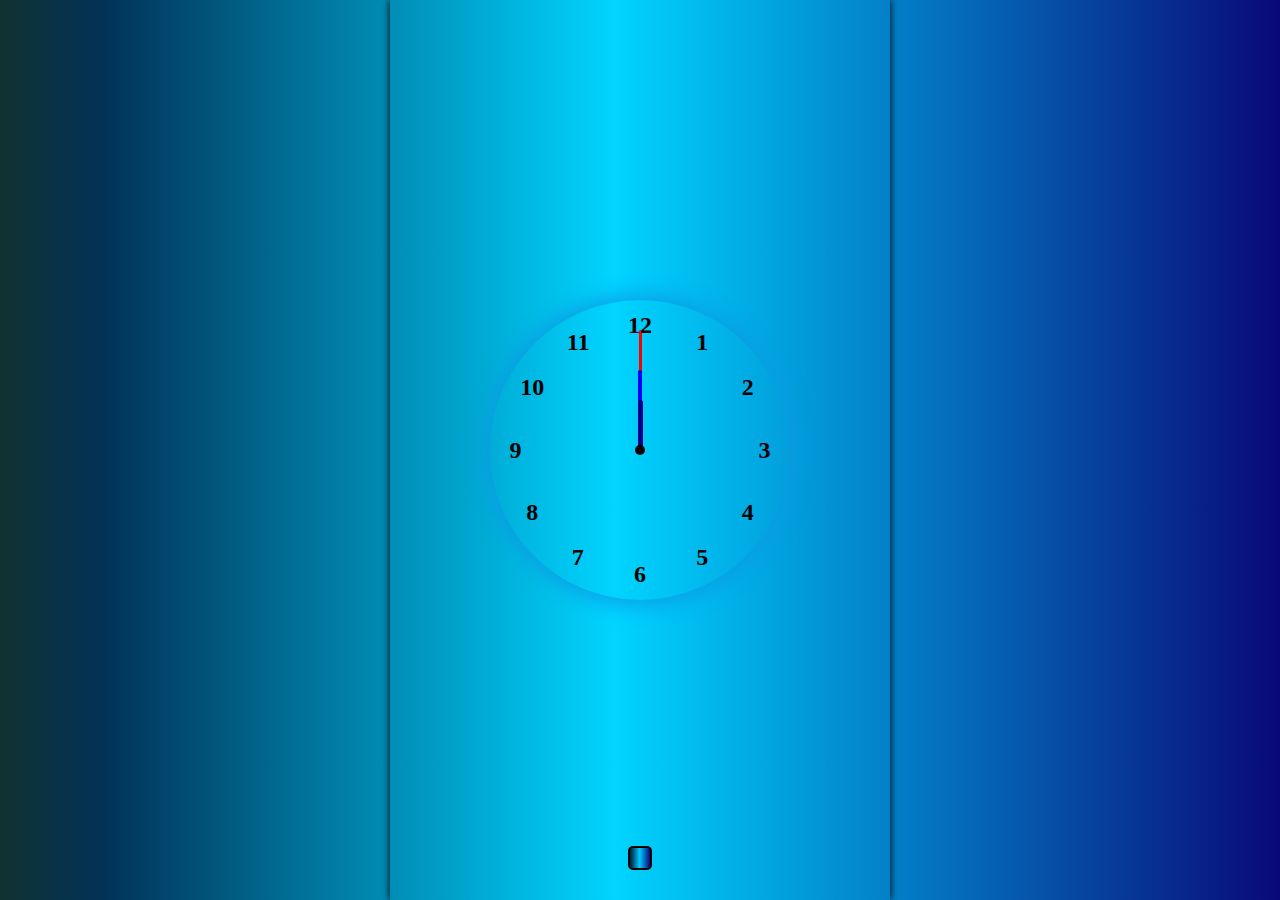
<file: Analogue and Digital Clock/index.html>
<!DOCTYPE html>
<html lang="en">
<head>
    <meta charset="UTF-8" />
    <meta name="viewport" content="width=device-width, initial-scale=1.0" />
    <title>Clock</title>
    <link rel="stylesheet" href="styles.css" />
</head>
<body>
    <div class="container">
        <div class="clock">
            <div class="hand" id="sec" style="--clr:red; "><i></i></div>
            <div class="hand" id="min" style="--clr:blue;"><i></i></div>
            <div class="hand" id="hrs" style="--clr:darkblue;"><i></i></div>
            <span style="--i:1;"><b>1</b></span>
            <span style="--i:2;"><b>2</b></span>
            <span style="--i:3;"><b>3</b></span>
            <span style="--i:4;"><b>4</b></span>
            <span style="--i:5;"><b>5</b></span>
            <span style="--i:6;"><b>6</b></span>
            <span style="--i:7;"><b>7</b></span>
            <span style="--i:8;"><b>8</b></span>
            <span style="--i:9;"><b>9</b></span>
            <span style="--i:10;"><b>10</b></span>
            <span style="--i:11;"><b>11</b></span>
            <span style="--i:12;"><b>12</b></span>
        </div>
        </div>
        <div class="digital">
            <span id="hours"></span >
                <span id="minutes"></span>
                <span id="seconds"></span>
                <span id="am_pm"></span>
        </div>
        
        <script src="index.js"></script>
</body>
</html>
</file>
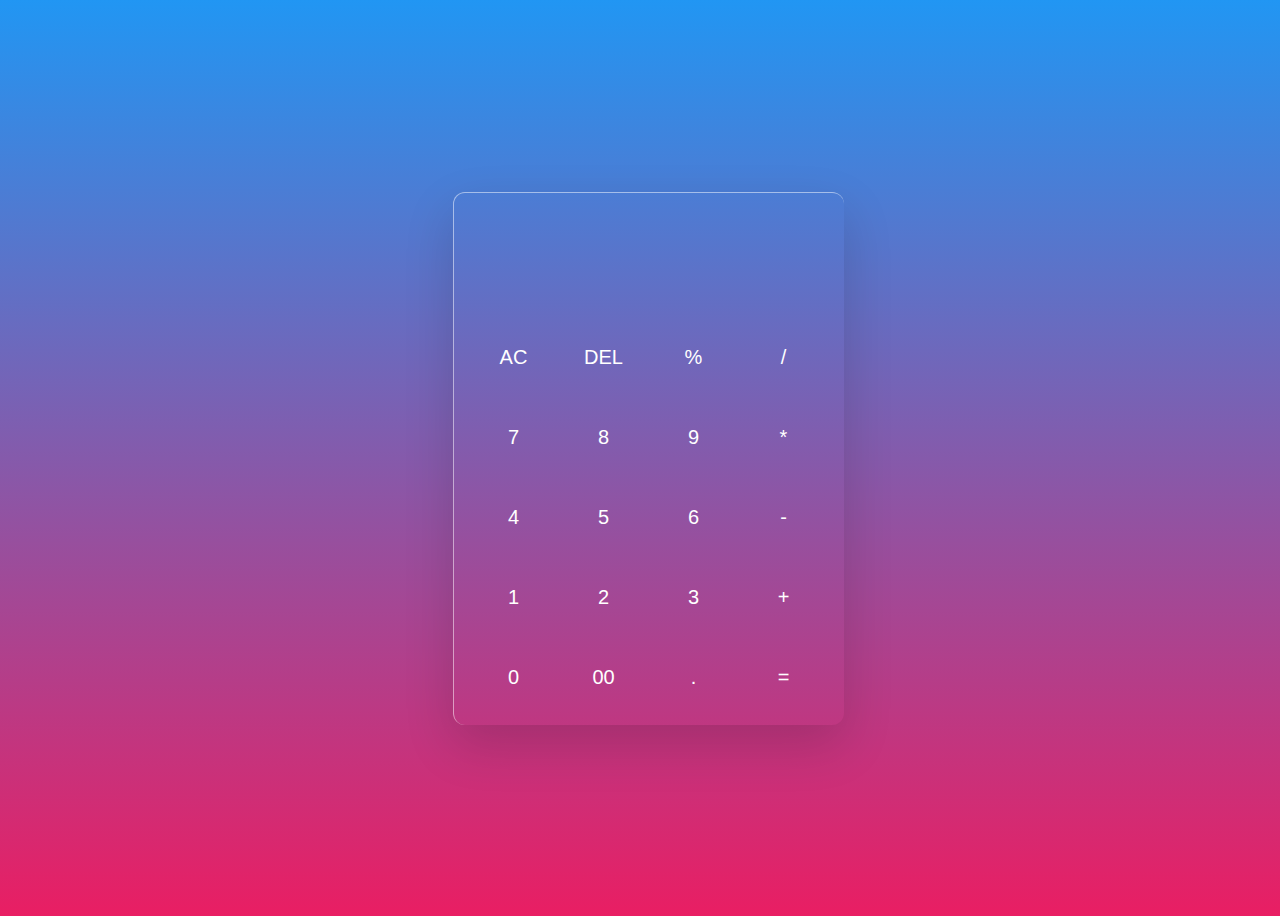
<file: Calculator/index.html>
<!DOCTYPE html>
<html lang="en">
<head>
    <meta charset="UTF-8">
    <meta name="viewport" content="width=device-width, initial-scale=1.0">
    <title>Calculator</title>
    <link rel="stylesheet" href="style.css">
</head>
<body>
    <div class="container">
        <input type="text" class="result" />
        <div class="buttons">
            <button class="button" id="operator">AC</button>
            <button class="button" id="operator">DEL</button>
            <button class="button" id="operator">%</button>
            <button class="button" id="operator">/</button>
            <button class="button" id="7">7</button>
            <button class="button" id="8">8</button>
            <button class="button" id="9">9</button>
            <button class="button" id="operator">*</button>
            <button class="button" id="4">4</button>
            <button class="button" id="5">5</button>
            <button class="button" id="6">6</button>
            <button class="button" id="operator">-</button>
            <button class="button" id="1">1</button>
            <button class="button" id="2">2</button>
            <button class="button" id="3">3</button>
            <button class="button" id="operator">+</button>
            <button class="button" id="0">0</button>
            <button class="button" id="00">00</button>
            <button class="button" id="operator">.</button>
            <button class="button" id="operator" >=</button>
<script src="index.js"></script>
</body>
</html>
</file>
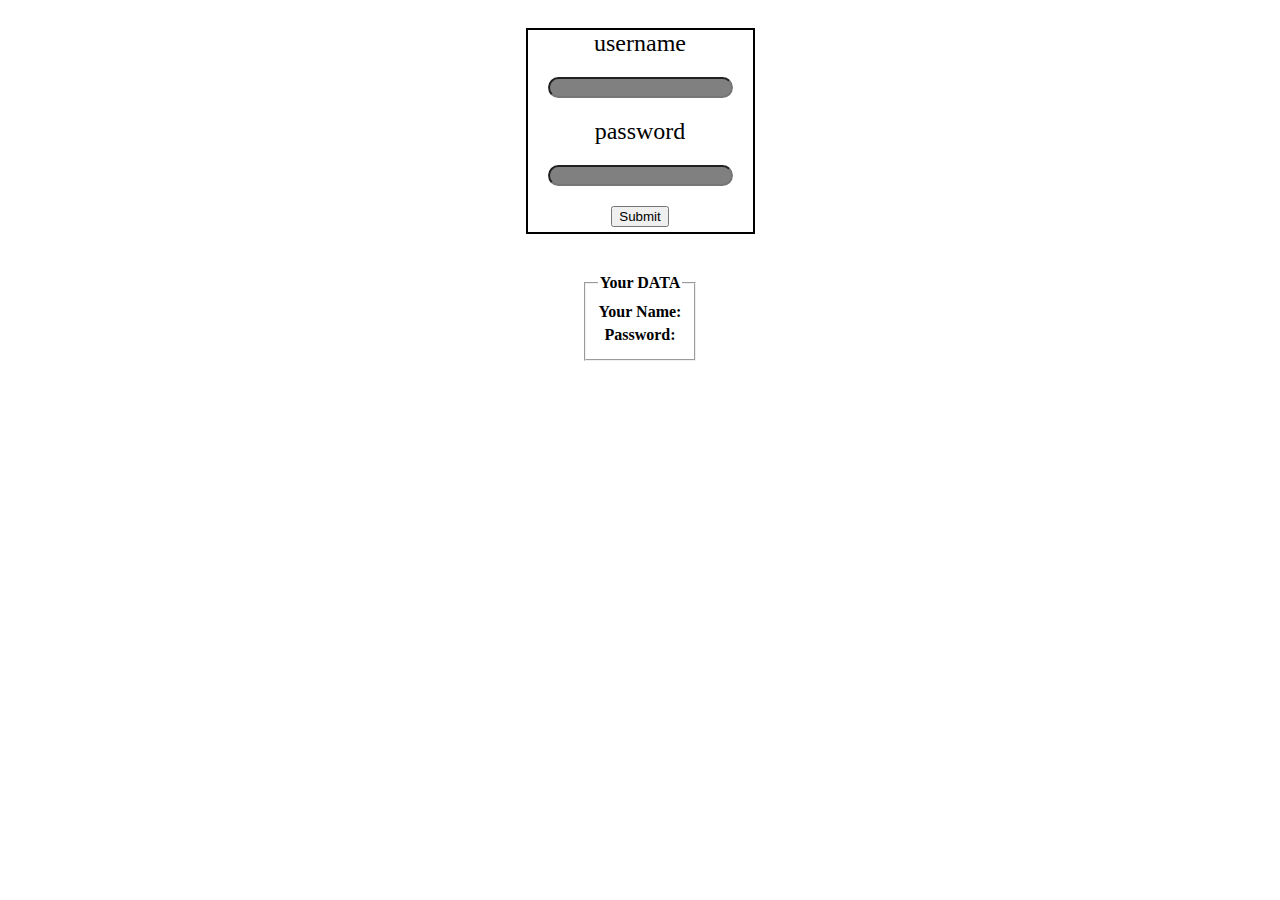
<file: Form data/index.html>
<!DOCTYPE html>
<html lang="en">
<head>
    <meta charset="UTF-8">
    <meta name="viewport" content="width=device-width, initial-scale=1.0">
    <title>Document</title>
    <link rel="stylesheet" href="style.css">
</head>
<body>
    <div>
    <form action="/submit">
        <label for="username">username</label>
        <input type="text" id="username" name="username">
        <label for="password">password</label>
        <input type="password" id="password" name="password">
        <button type="submit">Submit</button>
    </form>
</div>
    <div>
        <fieldset>
            <legend>Your DATA</legend>
            <h2 id="name">Your Name: </h2>
            <h2 id="pass">Password: </h2>
        </fieldset>
    </div>
    <script>
        let form=document.querySelector("form");
        let username=document.querySelector("#username");
        let password=document.querySelector("#password");
        let name=document.querySelector("#name");
        let pass=document.querySelector("#pass");

        form.addEventListener("submit",()=>{
            event.preventDefault();

            const Fname=username.value;
           const Fpass=password.value;

           name.innerText+=Fname;
           pass.innerText+=Fpass;
        })


    </script>
</body>
</html>
</file>
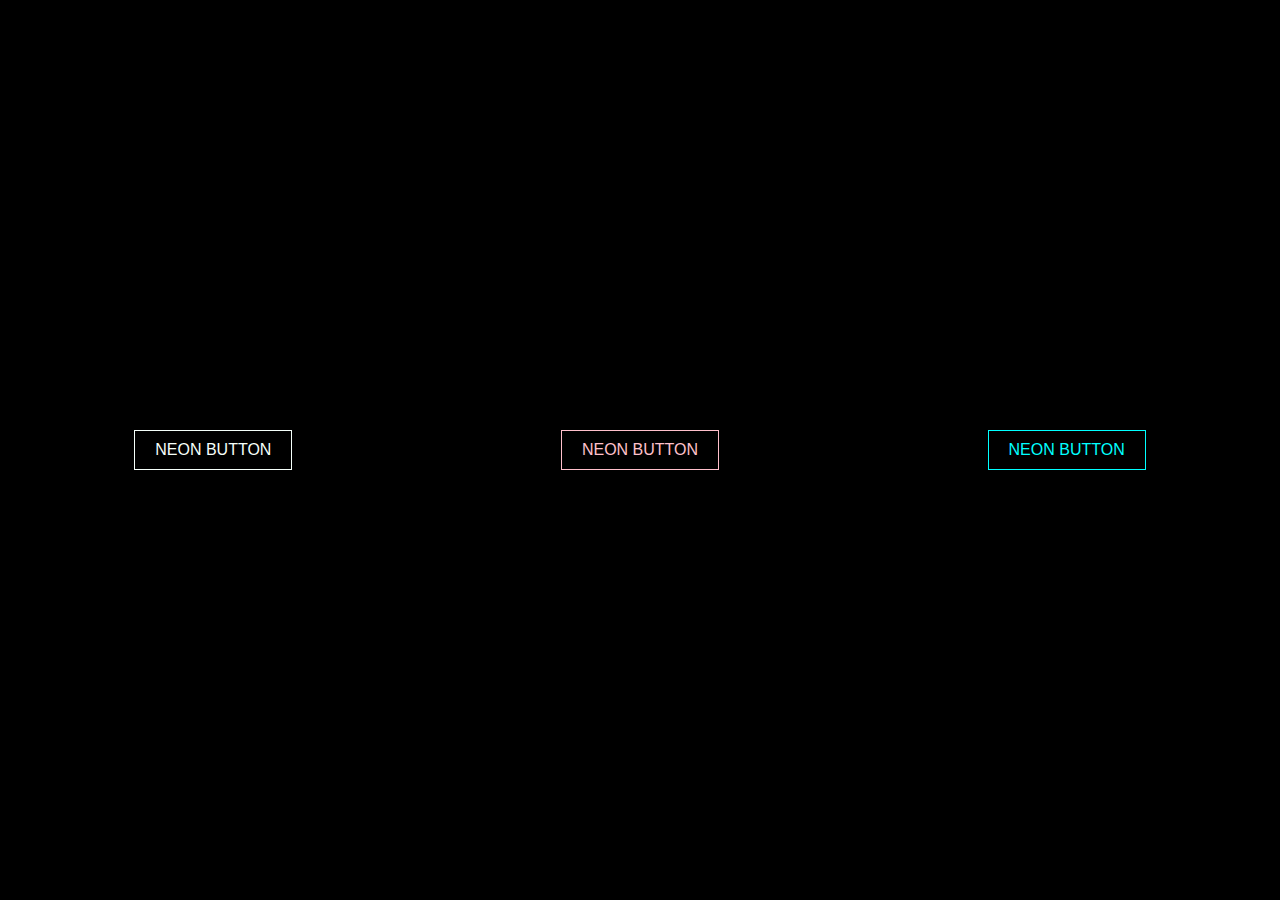
<file: Glowing Buttons/index.html>
<!DOCTYPE html>
<html lang="en">
  <head>
    <meta charset="UTF-8" />
    <meta http-equiv="X-UA-Compatible" content="IE=edge" />
    <meta name="viewport" content="width=device-width, initial-scale=1.0" />
    <title>Glowing Buttons</title>
    <link rel="stylesheet" href="styles.css" />
  </head>
  <body>
      <button class="green glow">NEON BUTTON</button>
      <button class="pink">NEON BUTTON</button>
      <button class="aqua">NEON BUTTON</button>
  </body>
</html>
</file>
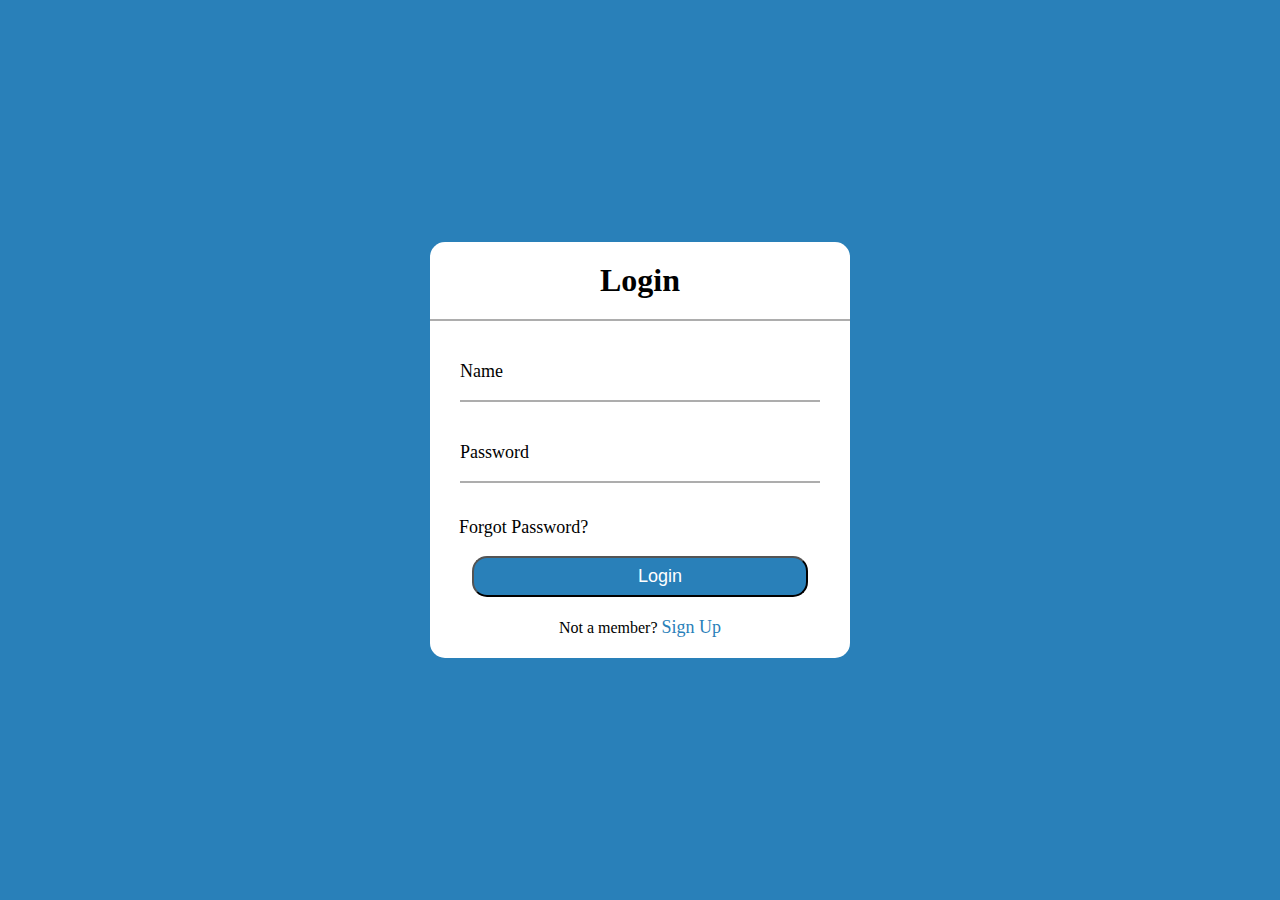
<file: Simple Login Form/index.html>
<!DOCTYPE html>
<html lang="en">
<head>
    <meta charset="UTF-8">
    <meta name="viewport" content="width=device-width, initial-scale=1.0">
    <title>Form</title>
    <link rel="stylesheet" href="style.css">
</head>
<body>
    <div class="container">
        <h1>Login</h1>
        <form action="" class="form">
        <div class="text-field">
            <label for="name">Name</label>
            <input type="text" name="name" id="name">
        </div>
        <div class="text-field">
            <label for="password">Password</label>
            <input type="password" name="password" id="password">
        </div>
        <div class="pass">
            <a href="#">Forgot Password?</a>
        </div>
            <button type="submit">Login</button>
        </form>
            <p>Not a member? <a href="#">Sign Up</a></p>
    </div>
</body>
</html>
</file>
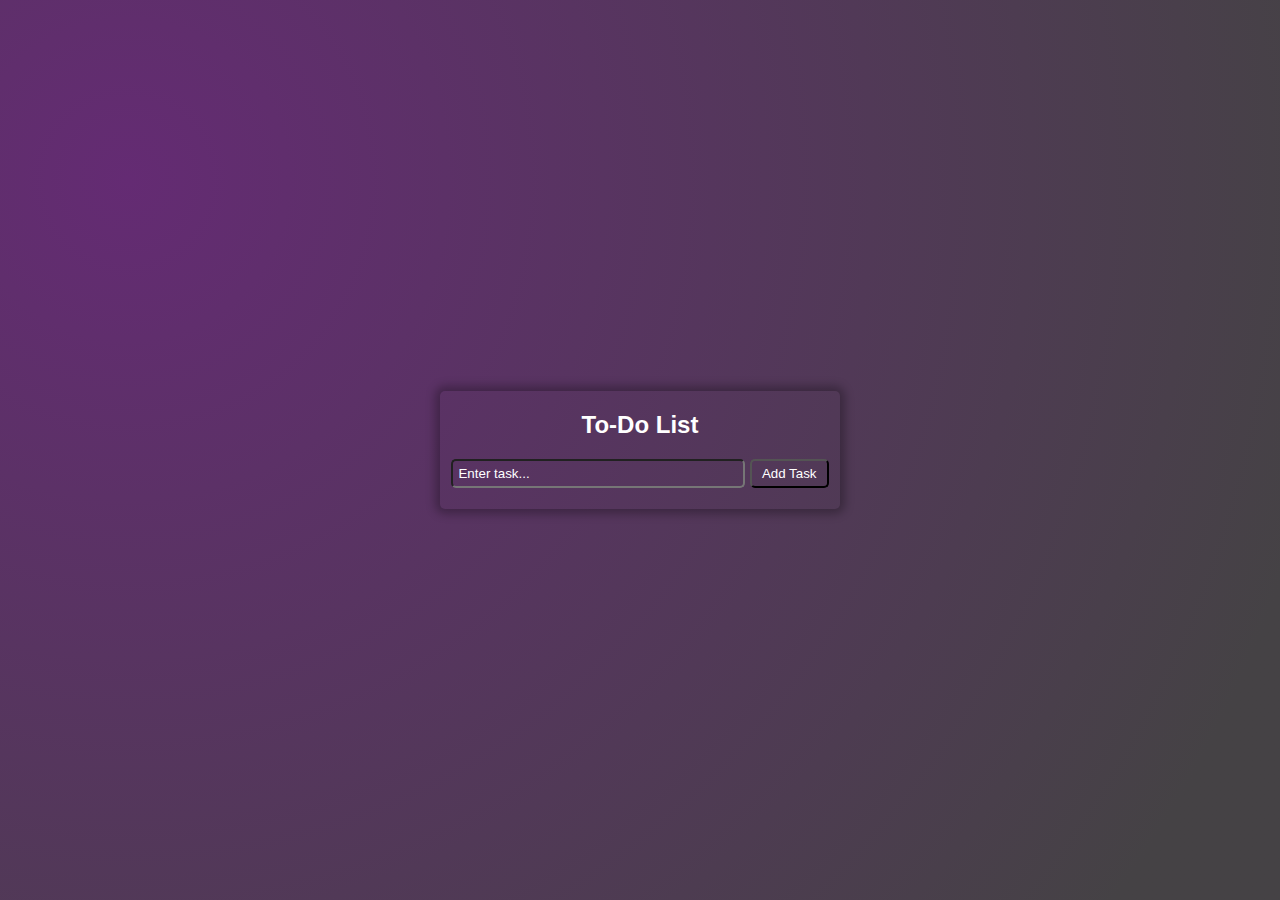
<file: todo/index.html>
<!DOCTYPE html>
<html lang="en">
<head>
<meta charset="UTF-8">
<meta name="viewport" content="width=device-width, initial-scale=1.0">
<title>To-Do List</title>
<style>
  body {
    font-family: Arial, sans-serif;
    background-image: radial-gradient( circle farthest-corner at 10% 20%,  rgba(100,43,115,1) 0%, rgba(4, 0, 4, 0.74) 90% );

    margin: 0;
    padding: 0;
    display: flex;
    justify-content: center;
    align-items: center;
    min-height: 100vh;
  }
  
  .todo-container {
    background-color: transparent;
    box-shadow: 0 0 10px 5px rgba(0, 0, 0, 0.285);
    border-radius: 5px;
    width: 400px;
    max-width: 100%;
    text-align: center;
    color: white;
  }
  
  .todo-item {
    margin-bottom: 10px;
    list-style: none;
    
  }
  #task-list{
    padding: 0;
  }
  .todo-item input[type="text"] {
    flex: 1;
    margin-right: 10px;
    border-radius: 3px;
    padding: 5px;
    color: white;
  }
  .todo-item input[type="text"]:enabled{
    color: black;
  }
  #task-input{
    padding: 5px;
    width: 70%;
    margin-bottom: 5px;
    background: transparent;
    border-radius: 5px;
    color: white;
    outline: none;
  }
  #task-input::placeholder{
    color: white;
  }
  
  button{
    padding: 5px 10px;
    color: white;
    background: transparent;
    border-radius: 5px;
  }
  .todo-item button {
    color: #fff;
    border: none;
    padding: 5px 10px;
    border-radius: 3px;
    cursor: pointer;
    margin: 3px;
  }

  @media (max-width:370px) {
    .todo-item{
      display: flex;
      flex-direction: column;
      align-items: center;
    }
    #todo-form{
      display: flex;
      flex-direction: column;
      justify-content: center;
      align-items: center;
    }
    
  }
</style>
</head>
<body>
<div class="todo-container">
  <h2>To-Do List</h2>
  <form id="todo-form">
    <input type="text" id="task-input" placeholder="Enter task...">
    <button type="submit">Add Task</button>
  </form>
  <ul id="task-list"></ul>
</div>
<script>
  const form = document.getElementById('todo-form');
  const taskInput = document.getElementById('task-input');
  const taskList = document.getElementById('task-list');
  
  form.addEventListener('submit', function(event) {
    event.preventDefault();
    const taskText = taskInput.value.trim();
    if (taskText !== '') {
      addTask(taskText);
      taskInput.value = '';
    }
  });
  
  function addTask(taskText) {
    const li = document.createElement('li');
    li.className = 'todo-item';
    li.innerHTML = `
      <input type="text" value="${taskText}" disabled>
      <button class="edit-btn">Edit</button>
      <button class="remove-btn">Remove</button>
    `;
    taskList.appendChild(li);
  }
  
  taskList.addEventListener('click', function(event) {
    const target = event.target;
    if (target.classList.contains('remove-btn')) {
      target.parentElement.remove();
    } else if (target.classList.contains('edit-btn')) {
      const input = target.parentElement.querySelector('input[type="text"]');
      if (input.disabled) {
        input.disabled = false;
        target.textContent = 'Save';
        input=focus;
      } else {
        const newText = input.value.trim();
        if (newText !== '') {
          input.disabled = true;
          target.textContent = 'Edit';
        }
      }
    }
  });
</script>
</body>
</html>
</file>
<file: Analogue and Digital Clock/styles.css>
*{
    margin: 0;
    padding: 0;
    box-sizing: border-box;
}

body{
    display: flex;
    justify-content: center;
    align-items: center;
    height: 100vh;
    background: linear-gradient(90deg, rgba(0,36,36,0.9360994397759104) 0%, rgba(2,50,87,1) 8%, rgba(0,212,255,1) 48%, rgba(9,9,121,1) 100%);
}
.container{
    position: relative;
    width: 500px;
    height: 100%;
    display: flex;
    justify-content: center;
    align-items: center;
    box-shadow: 0px 0px 8px black;


}

.clock{
    position: absolute;
    width: 300px;
    height: 300px;
    border-radius: 50%;
    
    display: flex;
    justify-content: center;
    align-items: center;
    box-shadow: 0px 0px 20px 5px rgba(11, 155, 227, 0.901);
    background-color: transparent;
    color: black;

}
.clock span{
    position: absolute;
    transform: rotate(calc(30deg * var(--i)));
    inset: 12px;
    text-align: center;
    font-size: x-large;
    font-weight: bold;
}

.clock span b{
    display: inline-block;
    transform: rotate(calc(-30deg*var(--i)));

}
.clock::before{
    content: "";
    background-color: black;
    height:10px;
    width: 10px;
    position: absolute;
    border-radius: 50%;
    z-index: 1;
}

.hand{
    position: absolute;
   display: flex;
   justify-content: center;
   align-items: flex-end;
}

.hand i{
    position: absolute;
    width: 3px;
    background-color: var(--clr);
    border-radius: 15px;
    transform-origin: bottom;
}

#sec i{
    height: 120px;
}
#min i{
    height: 80px;
    width: 4px;
}
#hrs i{
    height: 50px;
    width: 5px;
}

.digital{
    position: absolute;
    bottom: 30px;
    border: 2px solid black;
    border-radius: 5px;
    padding: 10px;
    font-size: larger;
    background-color:transparent;
    background: linear-gradient(90deg, rgba(0,36,36,0.9360994397759104) 0%, rgba(2,50,87,1) 8%, rgba(0,202,255,1) 48%, rgba(9,9,121,1) 100%);
    color: white;
}
</file>
<file: Calculator/style.css>
body {
    height: 100vh;
    width: 100%;
    overflow: hidden;
    display: flex;
    justify-content: center;
    align-items: center;
    background: linear-gradient(#2196f3 , #e91e63);
}

.container {
    width: 360px;
    padding: 15px;
    border-radius: 12px;
    box-shadow: 0 20px 50px rgba(0, 0, 0, 0.15);
    border-top: 1px solid rgba(255, 255, 255, 0.5);
    border-left: 1px solid rgba(255, 255, 255, 0.5);
}

.result {
    width: 100%;
    height: 100px;
    margin: 0 3px;
    border: none;
    color: white;
    font-size: 40px;
    text-align: left;
    pointer-events: none;
    background: transparent;
}

.buttons {
    display: grid;
    grid-template-columns: repeat(4, 1fr);
}

.button {
    height: 65px;
    color: white;
    background: transparent;
    border-radius: 12px;
    margin-top: 15px;
    border: none;
    font-size: 20px;
    cursor: pointer;
    transition: all 0.3s ease;
}

.button:hover {
    background-color:#2195f33b;
}
</file>
<file: Form data/style.css>
body{
    display: grid;
    text-align: center;
    justify-content: center;
}

div{
    display: grid;
    text-align: center;
    justify-content: center;
    margin: 20px;

}

form{
    border: 2px solid black;
}
form label{
    font-size: x-large;
    display: block;

}
form input{
    border-radius: 20px;
    background-color: gray;
    margin: 20px;
}

button{
    display: block;
    margin: 0 auto;
    margin-bottom: 5px;
}


legend {
    font-weight: bold;
}


h2 {
    margin: 5px 0;
    font-size: 16px;
}
</file>
<file: Glowing Buttons/styles.css>
@import url('https://fonts.googleapis.com/css2?family=Raleway:wght@400;700&display=swap');
*{
    margin: 0;
    padding: 0;
}

body{
    height: 100vh;
    display: flex;
    justify-content: center;
    align-items: center;
    background-color: black;
    justify-content: space-around;
}

button{
    padding: 10px 20px;
    color: white;
    background: transparent;
    font-size: medium;
    overflow: hidden;
    z-index: 1;
    
}

.green{
    position: relative;
    border: 1px mintcream solid; 
    color: mintcream;
    overflow: hidden;

}
.green:hover{
    box-shadow: 5px 6px 20px 10px mintcream;
    -webkit-box-reflect: below 1px linear-gradient(transparent,black);
    background-color: mintcream;
    color: black;
}


.pink{
    border: 1px pink solid;
    color: pink;
}
.pink:hover{
    box-shadow: 5px 6px 20px 10px pink;
    -webkit-box-reflect: below 1px linear-gradient(transparent,black);
    background-color: pink;
    color: black;
}
.aqua{
    border: 1px aqua solid;
    color: aqua;
}
.aqua:hover{
    box-shadow: 5px 6px 20px 10px aqua;
    -webkit-box-reflect: below 1px linear-gradient(transparent,black);
    background-color: aqua;
    color: black;
}
</file>
<file: Simple Login Form/style.css>
*{
    margin: 0;
    padding: 0;
    box-sizing: border-box;
}
body{
    background-color: #2980b9;
    display: flex;
    margin: auto;
    height: 100vh;
    width: 50%;
}
.container{
    max-width: 420px;
    width: 100%;
    margin: auto;
    background-color: white;
    border-radius: 15px;
}
h1{
    text-align: center;
    padding: 20px 0px;
    border-bottom: 2px solid #adadad;
}
.form{
    text-align: center;
    box-sizing: border-box;
}

form .text-field{
    margin: 40px 30px;
    border-bottom: 2px solid #adadad;
}
.text-field input{
    padding: 0 5px;
  font-size: 16px;
  border: none;
  background: none;
  outline: none;
    width: 100%;
    transition: 0.5s ease-in-out;
}
.text-field label{
  display: block;
  text-align: justify;
font-size: large;
transition: 0.5s ease-in-out;

}
.text-field input:focus {
  margin-top: 5px;
  border-bottom: 2px solid #2691d9;
}

div~label{
    background-color: red;
}
.pass{
    text-align: start;
    margin-left: 29px;
    margin-top: -6px ;
    margin-bottom: 8px;
   
}
.pass a{
    color: black;
    text-decoration: none;
    font-size: large;
    
}
.pass a:hover{
    text-decoration: underline;
}

 button{
    background-color: #2980b9;
    padding: 8px 164px;
    margin: 10px 0px;
    border-radius: 15px;
    color: white;
    font-size: large;
    width: 80%;
 }
 button:hover{
    background-color: #0097fc;
 }
 p{
    text-align: center;
    margin-top: 10px;
    margin-bottom: 20px;
 }
 p a{
    text-decoration: none;
    font-size: large;
    color: #2980b9;
 }
 p a:hover{
    text-decoration: underline;
 }

 @media (max-width:680px) {
    button{
        padding: 8px 30px;
    }
 }
</file>
